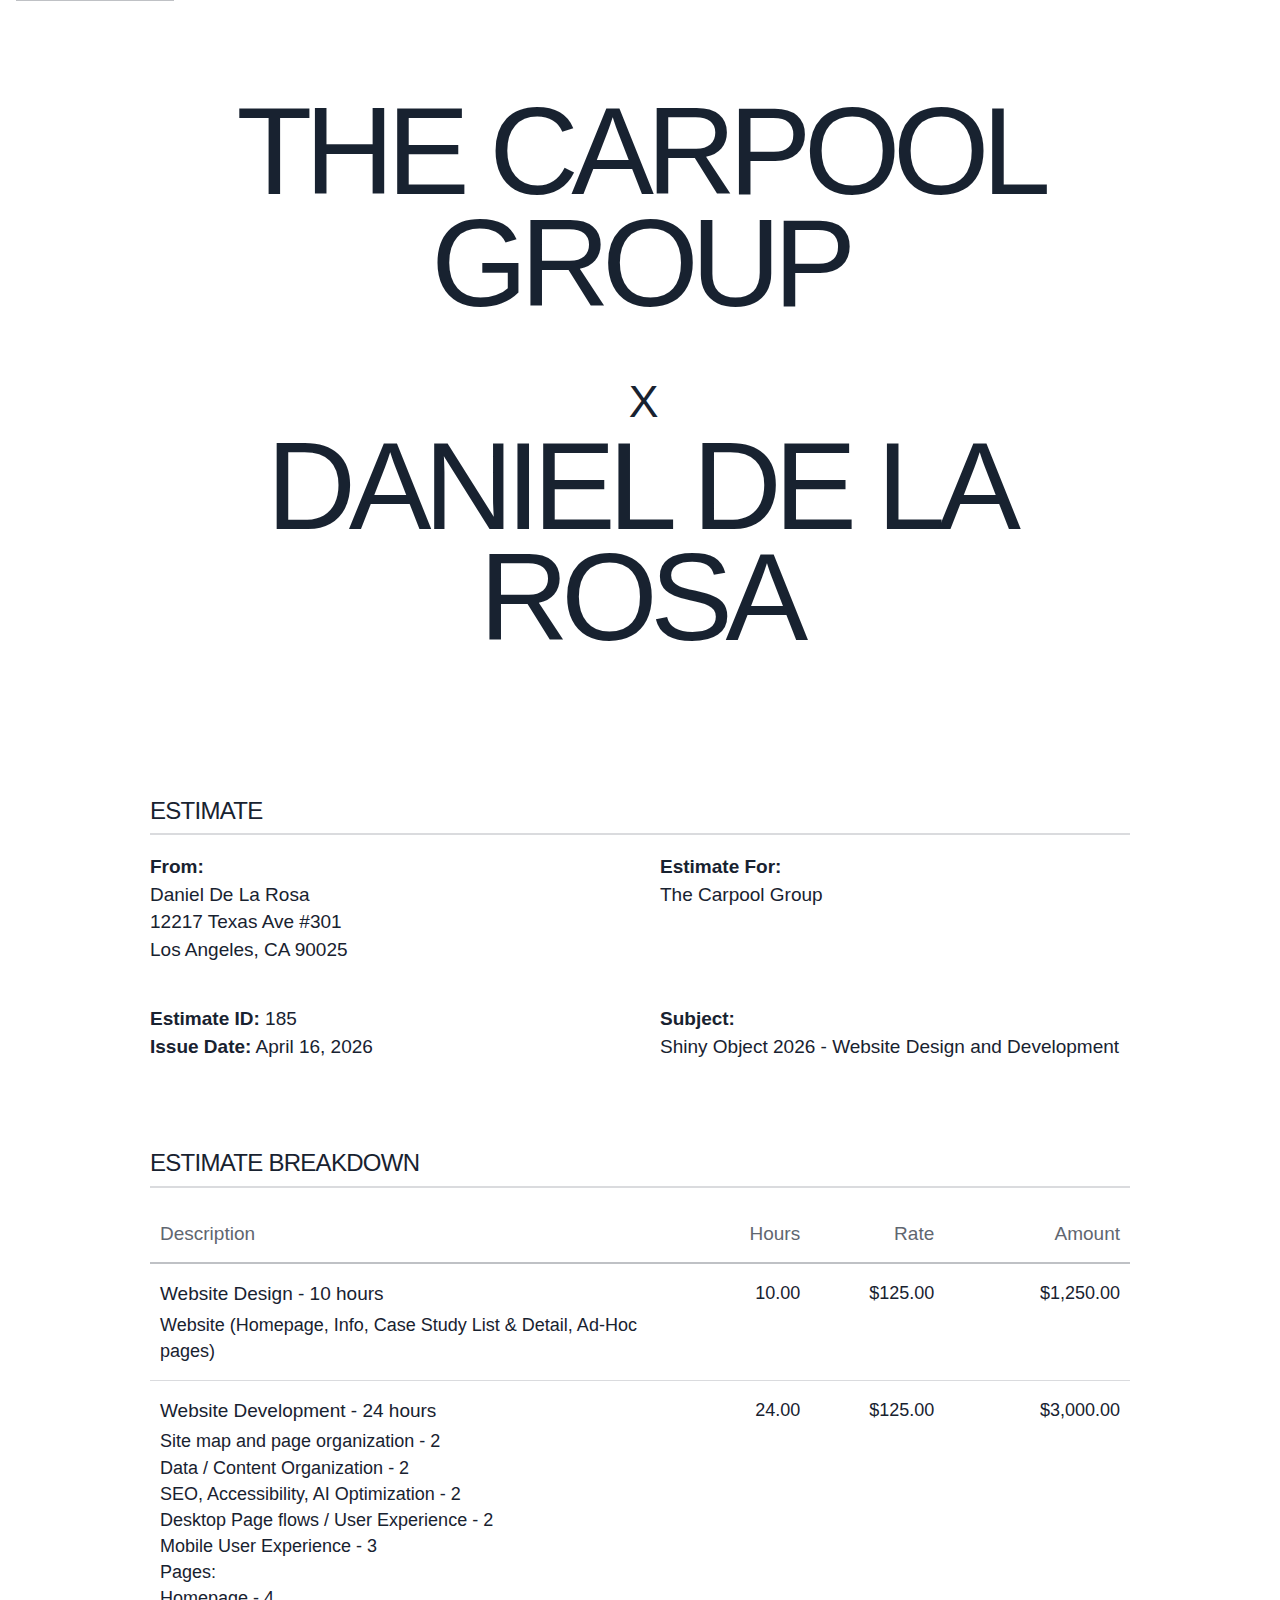
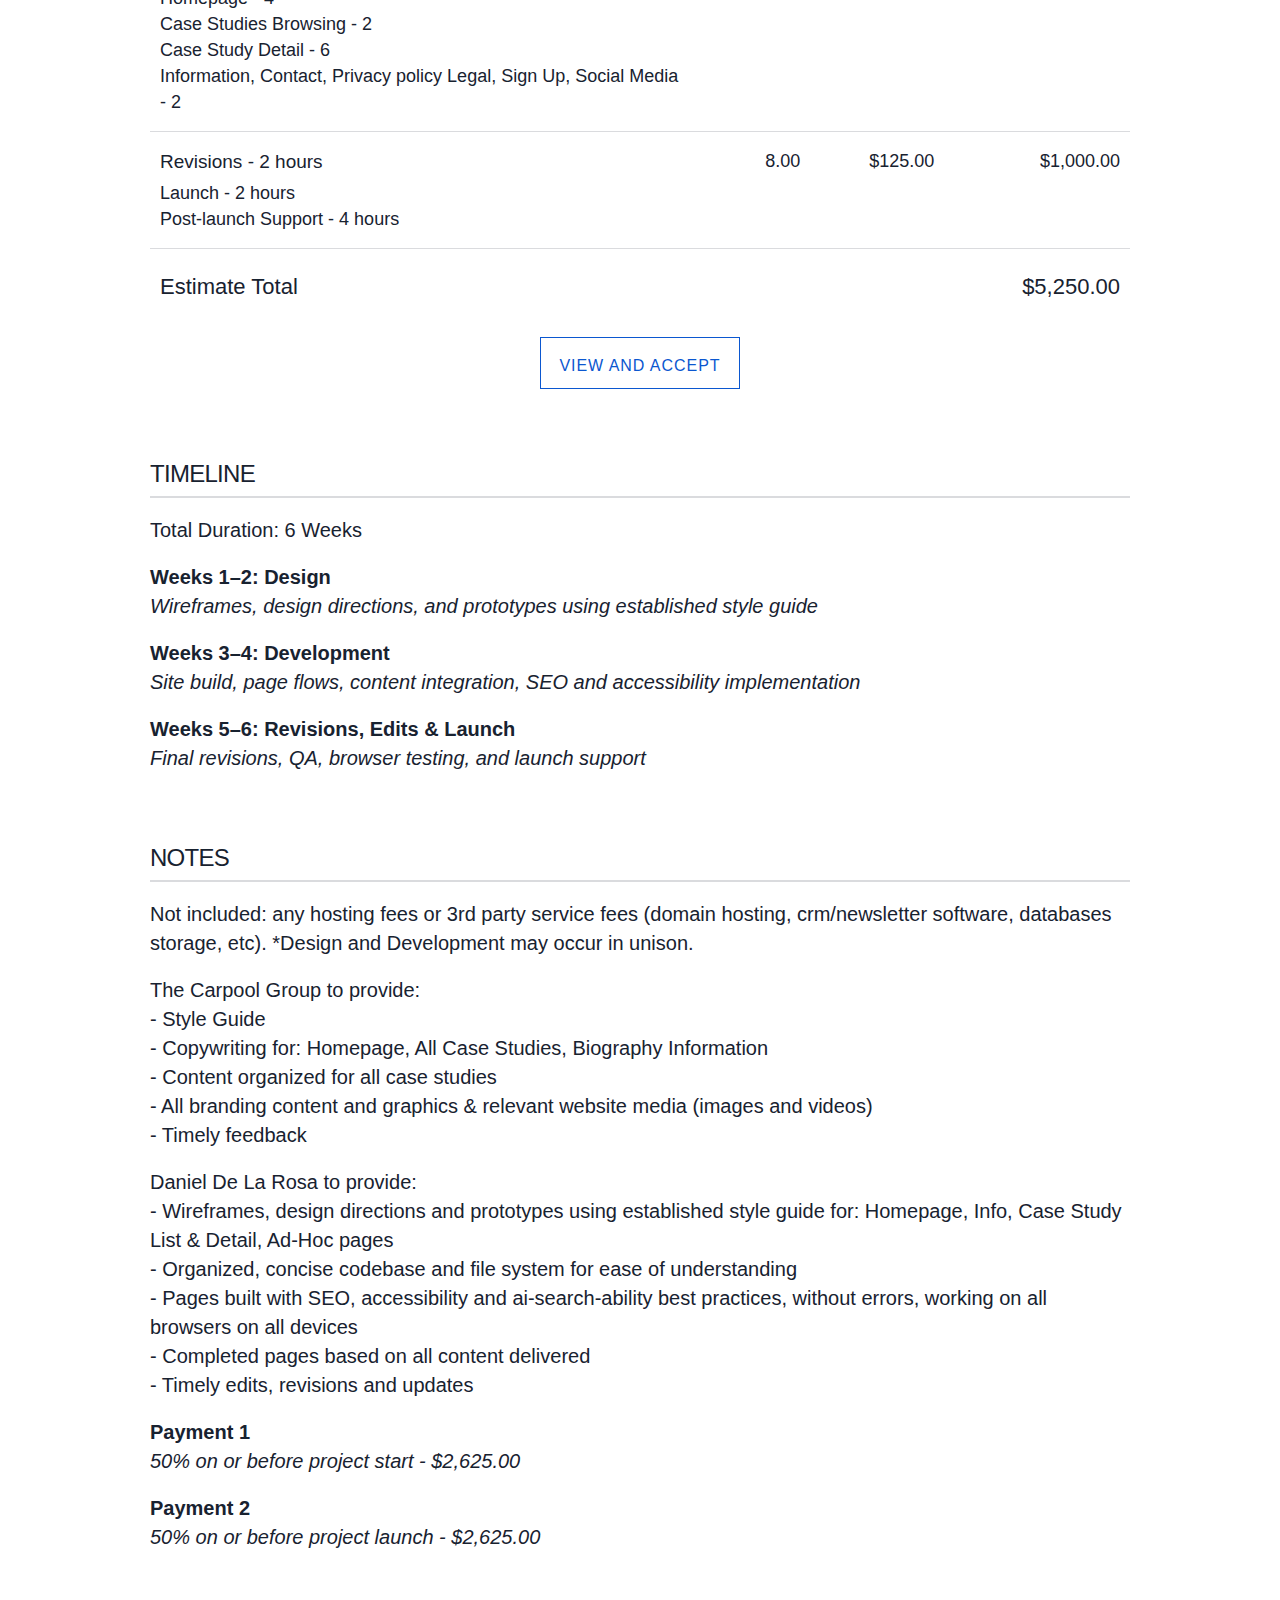
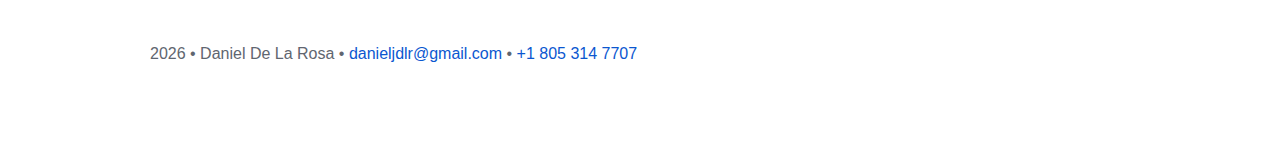
<file: thecarpoolgroup/index.html>
<!-- THE CARPOOL GROUP -->
<!DOCTYPE html>
<html lang="en">
	<head>
		<meta charset="utf-8">
		<meta http-equiv="X-UA-Compatible" content="IE=edge">
		<meta name="viewport" content="width=device-width, initial-scale=1">
		<meta name="robots" content="noindex, noarchive">
		<meta name="format-detection" content="telephone=no">
		<meta name="description" content="Estimate 185 for The Carpool Group: Shiny Object 2026 website design and development. $5,250 total.">
		<title>Estimate 185 - The Carpool Group x Daniel De La Rosa</title>
		<link href="https://www.beingl.ink/files/jii-management/fonts/web/foundersgrotesk.css" rel="stylesheet">
		<meta property="og:type" content="website">
		<meta property="og:title" content="Estimate 185 - The Carpool Group x Daniel De La Rosa">
		<meta property="og:url" content="https://www.beingl.ink/thecarpoolgroup/">
		<meta property="og:image" content="https://www.beingl.ink/thecarpoolgroup/og-image.jpg">
		<meta property="og:image:type" content="image/jpeg">
		<meta property="og:image:alt" content="The Carpool Group x Daniel De La Rosa — estimate preview image">
		<meta property="og:description" content="Estimate 185 for The Carpool Group: Shiny Object 2026 website design and development. $5,250 total.">
		<meta property="og:site_name" content="The Carpool Group x Daniel De La Rosa">
		<meta property="fb:app_id" content="">
		<link rel="icon" type="image/x-icon" href="https://www.beingl.ink/dlrfavicon.png">

		<style>
			:root {
				--bg: #fff;
				--page: #ffffff;
				--text: #182230;
				--muted: #5f6670;
				--border: rgba(24, 34, 48, 0.16);
				--border-strong: rgba(24, 34, 48, 0.28);
				--link: #0b57d0;
				--max: 1120px;
				--content: 980px;
			}

			*,
			*::before,
			*::after {
				box-sizing: border-box;
			}

			html {
				scroll-behavior: smooth;
			}

			body {
				margin: 0;
				font-family: 'Founders Grotesk Regular', Arial, Helvetica, sans-serif;
				font-size: 18px;
				line-height: 1.5;
				color: var(--text);
				background: var(--page);
				-webkit-font-smoothing: antialiased;
				text-rendering: optimizeLegibility;
			}

			img {
				max-width: 100%;
				display: block;
			}

			a {
				color: var(--link);
				text-decoration: none;
			}

			a:hover {
				text-decoration: underline;
			}

			a:focus-visible {
				outline: 2px solid var(--link);
				outline-offset: 3px;
			}

			.skip-link {
				position: absolute;
				left: 16px;
				top: -48px;
				background: var(--bg);
				color: var(--text);
				padding: 10px 14px;
				border: 1px solid var(--border-strong);
				z-index: 10;
			}

			.skip-link:focus {
				top: 16px;
			}

			.page {
				max-width: none;
				margin: 0 auto;
				padding: 24px 0px 96px;
			}

			.splash {
				min-height: 78vh;
				display: flex;
				align-items: center;
				justify-content: center;
				text-align: center;
			}
			.splash h1{
				border-bottom: none;
				margin-bottom: 0;
				width: 100%;
				padding-bottom: 0;
				font-family: 'Founders Grotesk Medium', Arial, Helvetica, sans-serif;
				font-size: clamp(52px, 11vw, 124px);
				line-height: 0.9;
				letter-spacing: -0.06em;
				text-transform: uppercase;
				position: relative;
				cursor: default;
			}

			.effect-shine:hover {
				-webkit-mask-image: linear-gradient(-75deg, rgba(0,0,0,.6) 30%, #000 50%, rgba(0,0,0,.6) 70%);
				-webkit-mask-size: 200%;
				animation: shine 2s infinite;
			}

			@-webkit-keyframes shine {
				from {
					-webkit-mask-position: 150%;
				}
				to {
					-webkit-mask-position: -50%;
				}
			}

			.star {
				position: absolute;
				width: 80px;
				height: 80px;
				opacity: 0;
				pointer-events: none;
				z-index: 10;
			}

			.star.header-star {
				top: 50%;
				left: 50%;
				transform: translate(-50%, -50%) scale(0);
			}

			.star.button-star {
				width: 24px;
				height: 24px;
				top: 50%;
				left: -8px;
				transform: translateY(-50%) scale(0);
			}

			.star.animate {
				animation: starSpinBounce 1.2s cubic-bezier(0.22, 1, 0.36, 1) forwards;
			}

			.star.header-star.animate {
				animation: headerStarSpinBounce 1.2s cubic-bezier(0.22, 1, 0.36, 1) forwards;
			}

			.star.button-star.animate {
				animation: buttonStarSpinBounce 1s cubic-bezier(0.22, 1, 0.36, 1) forwards;
			}

			@keyframes headerStarSpinBounce {
				0% {
					opacity: 1;
					transform: translate(-50%, -50%) scale(0) rotate(0deg);
				}
				100% {
					opacity: 1;
					transform: translate(360%, -320%) scale(1) rotate(720deg);
				}
			}

			@keyframes buttonStarSpinBounce {
				0% {
					opacity: 1;
					transform: translateY(-50%) scale(0) rotate(0deg);
				}
				100% {
					opacity: 1;
					transform: translateY(-50%) scale(1) rotate(720deg);
				}
			}

			.button {
				position: relative;
				overflow: visible;
			}

			.splash small {
				font-family: 'Founders Grotesk Regular', Arial, Helvetica, sans-serif;
				font-size: 0.36em;
				font-weight: 100;
			}

			h1,
			h2,
			h3 {
				font-family: 'Founders Grotesk Regular', Arial, Helvetica, sans-serif;
				font-weight: 100;
				letter-spacing: -0.03em;
				color: var(--text);
				margin: 0;
			}

			h1 {
				font-size: clamp(44px, 8vw, 72px);
				line-height: 0.95;
				text-transform: uppercase;
				margin: 0 auto 28px;
				max-width: var(--content);
				padding-bottom: 12px;
				border-bottom: 2px solid var(--border);
			}

			h2 {
				font-size: 24px;
				line-height: 1.05;
				text-transform: uppercase;
				margin: 72px auto 18px;
				max-width: var(--content);
				padding-bottom: 10px;
				border-bottom: 2px solid var(--border);
			}

			h3 {
				font-size: 28px;
				line-height: 1;
				margin-bottom: 8px;
			}

			p {
				margin: 0 0 18px;
				font-size: 20px;
				line-height: 1.45;
			}

			.lead,
			.top-info,
			.table-wrap,
			.note-block,
			.project-list {
				max-width: var(--content);
				margin-left: auto;
				margin-right: auto;
			}

			.project-list {
				max-width: 100%;
				margin-left: auto;
				margin-right: auto;
			}

			.top-info {
				display: grid;
				grid-template-columns: 1fr 1fr;
				gap: 24px 40px;
				margin-bottom: 28px;
			}

			.top-info p {
				font-size: 19px;
				line-height: 1.45;
			}

			.table-wrap {
				overflow-x: auto;
			}

			table {
				width: 100%;
				border-collapse: collapse;
				background: transparent;
			}

			caption {
				text-align: left;
				font-size: 16px;
				color: var(--muted);
				margin-bottom: 12px;
			}

			thead th {
				font-size: 19px;
				font-weight: 100;
				color: var(--muted);
				text-align: left;
				padding: 14px 10px;
				border-bottom: 2px solid var(--border-strong);
			}

			tbody td,
			tfoot td {
				padding: 16px 10px;
				font-size: 18px;
				line-height: 1.45;
				vertical-align: top;
				border-bottom: 1px solid var(--border);
			}

			tbody td:first-child:not(.description) {
				color: var(--text);
				width: 12%;
				white-space: nowrap;
			}

			td.description {
				width: 56%;
				white-space: normal;
				overflow-wrap: anywhere;
			}

			td.description strong {
				display: inline-block;
				max-width: 100%;
				margin-bottom: 4px;
				font-size: 19px;
				font-family: 'Founders Grotesk Medium', Arial, Helvetica, sans-serif;
				font-weight: 100;
			}

			.right {
				text-align: right;
				white-space: nowrap;
			}

			tfoot .total td {
				border-bottom: none;
				padding-top: 22px;
				font-size: 22px;
				font-family: 'Founders Grotesk Medium', Arial, Helvetica, sans-serif;
			}

			.cta-row {
				display: flex;
				justify-content: flex-end;
				margin-top: 18px;
			}

			.button {
				display: inline-flex;
				align-items: center;
				justify-content: center;
				min-height: 52px;
				padding: 5px 18px 0px;
				border: 1px solid var(--link);
				font-size: 16px;
				letter-spacing: 0.06em;
				text-transform: uppercase;
				background: transparent;
			}

			.button:hover {
				background: var(--link);
				color: #fff;
				text-decoration: none;
			}

			.note-block p strong {
				font-family: 'Founders Grotesk Medium', Arial, Helvetica, sans-serif;
				font-weight: 100;
			}

			.project-list > p {
				color: var(--muted);
			}

			.project {
				margin-top: 48px;
				padding-bottom: 36px;
				border-bottom: 1px solid var(--border);
			}

			.project p {
				margin-bottom: 14px;
			}

			.images {
				display: flex;
				gap: 18px;
				overflow-x: auto;
				padding-bottom: 8px;
				scrollbar-width: none;
				-ms-overflow-style: none;
				-webkit-overflow-scrolling: touch;
				padding-left:20vw;
			}

			.images::-webkit-scrollbar {
				display: none;
			}

			.image img {
				height: 70vh;
				min-width: 760px;
				object-fit: contain;
				background: #fff;
			}

			.visually-hidden {
				position: absolute;
				width: 1px;
				height: 1px;
				padding: 0;
				margin: -1px;
				overflow: hidden;
				clip: rect(0, 0, 0, 0);
				white-space: nowrap;
				border: 0;
			}

			.site-footer {
				max-width: var(--content);
				margin: 72px auto 0;
				padding-top: 18px;
				font-size: 16px;
				line-height: 1.4;
				color: var(--muted);
			}

			.site-footer p {
				margin: 0;
				font-size: 16px;
				color: var(--muted);
			}

			@media (max-width: 1068px) {
				.star.header-star {
					width: 60px;
					height: 60px;
				}

				.star.header-star.animate {
					animation: headerStarSpinBounceMd 1.2s cubic-bezier(0.22, 1, 0.36, 1) forwards;
				}

				@keyframes headerStarSpinBounceMd {
					0% {
						opacity: 1;
						transform: translate(-50%, -50%) scale(0) rotate(0deg);
					}
					100% {
						opacity: 1;
						transform: translate(280%, -280%) scale(1) rotate(720deg);
					}
				}
			}

			@media (max-width: 900px) {
				body {
					font-size: 17px;
				}

				.page {
					padding: 16px 16px 72px;
				}

				.splash {
					min-height: 58vh;
				}

				.star.header-star {
					width: 50px;
					height: 50px;
				}

				.star.header-star.animate {
					animation: headerStarSpinBounceSm 1.2s cubic-bezier(0.22, 1, 0.36, 1) forwards;
				}

				@keyframes headerStarSpinBounceSm {
					0% {
						opacity: 1;
						transform: translate(-50%, -50%) scale(0) rotate(0deg);
					}
					100% {
						opacity: 1;
						transform: translate(220%, -240%) scale(1) rotate(720deg);
					}
				}

				h2 {
					font-size: 21px;
					margin-top: 52px;
				}

				p,
				.top-info p {
					font-size: 18px;
				}

				.top-info {
					grid-template-columns: 1fr;
					gap: 12px;
				}

				thead th {
					font-size: 16px;
				}

				tbody td,
				tfoot td {
					font-size: 16px;
					padding: 12px 8px;
				}

				td.description strong {
					font-size: 17px;
				}

				.image img {
					height: 42vh;
					min-width: 300px;
				}

				.site-footer,
				.site-footer p {
					font-size: 14px;
				}
			}

			/* Mobile: Harvest-style stacked line items (readable without horizontal scroll) */
			@media (max-width: 640px) {
				.table-wrap {
					overflow-x: visible;
				}

				.estimate-table {
					display: block;
					width: 100%;
					border: 0;
				}

				.estimate-table caption {
					font-size: 12px;
					line-height: 1.35;
					margin-bottom: 14px;
				}

				.estimate-table thead {
					position: absolute;
					width: 1px;
					height: 1px;
					padding: 0;
					margin: -1px;
					overflow: hidden;
					clip: rect(0, 0, 0, 0);
					white-space: nowrap;
					border: 0;
				}

				.estimate-table tbody,
				.estimate-table tfoot {
					display: block;
					width: 100%;
				}

				.estimate-table tbody tr,
				.estimate-table tfoot tr.total {
					display: block;
					margin-bottom: 10px;
					border: 1px solid var(--border-strong);
					padding: 12px 12px 10px;
					background: rgba(24, 34, 48, 0.035);
				}

				.estimate-table tfoot tr.total {
					margin-bottom: 0;
					background: rgba(24, 34, 48, 0.05);
				}

				.estimate-table tbody td,
				.estimate-table tfoot td {
					display: block;
					width: 100%;
					border: 0;
					padding: 0;
					font-size: 12px;
					line-height: 1.4;
				}

				.estimate-table tbody td.description {
					padding-bottom: 10px;
					margin-bottom: 8px;
					border-bottom: 1px solid var(--border);
					white-space: normal;
					overflow-wrap: anywhere;
					min-width: 0;
					max-width: 100%;
				}

				.estimate-table tbody td.description strong {
					font-size: 13px;
					margin-bottom: 5px;
				}

				.estimate-table tbody td.right {
					display: flex;
					flex-direction: row;
					justify-content: space-between;
					align-items: baseline;
					gap: 10px;
					padding-top: 5px;
					text-align: left !important;
					white-space: normal;
				}

				.estimate-table tbody td.right::before {
					content: attr(data-label);
					flex-shrink: 0;
					font-size: 11px;
					font-weight: normal;
					letter-spacing: 0.04em;
					text-transform: uppercase;
					color: var(--muted);
				}

				.estimate-table tfoot .total td {
					font-size: 13px;
				}

				.estimate-table tfoot .total td:first-child {
					padding-bottom: 8px;
					margin-bottom: 6px;
					border-bottom: 1px solid var(--border);
					font-size: 14px;
					font-family: 'Founders Grotesk Medium', Arial, Helvetica, sans-serif;
				}

				.estimate-table tfoot .total td:last-child {
					display: block;
					text-align: right !important;
					font-size: 17px;
					padding-top: 2px;
					font-family: 'Founders Grotesk Medium', Arial, Helvetica, sans-serif;
				}

				.estimate-table tfoot .total td:last-child::before {
					content: none;
				}
			}
		</style>
	</head>
	<body>
		<a href="#main" class="skip-link">Skip to estimate</a>
		<div class="page">
			<div class="splash" aria-hidden="true">
				<h1 id="main-header">THE CARPOOL GROUP<br><small>X</small><br>DANIEL DE LA ROSA<img src="star.svg" alt="" class="star header-star" id="header-star"></h1>
			</div>
			<main id="main">
				<h2>Estimate</h2>
				<section class="top-info" aria-label="Estimate details">
					<p><strong>From:</strong><br>Daniel De La Rosa<br>12217 Texas Ave #301<br>Los Angeles, CA 90025</p>
					<p><strong>Estimate For:</strong><br>The Carpool Group</p>
					<p><strong>Estimate ID:</strong> 185<br><strong>Issue Date:</strong> April 16, 2026</p>
					<p><strong>Subject:</strong><br>Shiny Object 2026 - Website Design and Development</p>
				</section>

				<section aria-labelledby="estimate-breakdown">
					<h2 id="estimate-breakdown">Estimate Breakdown</h2>
					<div class="table-wrap">
						<table class="estimate-table">
							<thead>
								<tr>
									<th scope="col" colspan="3">Description</th>
									<th scope="col" class="right">Hours</th>
									<th scope="col" class="right">Rate</th>
									<th scope="col" class="right">Amount</th>
								</tr>
							</thead>
							<tbody>
								<tr>
									<td class="description" colspan="3">
										<strong>Website Design - 10 hours</strong><br>
										Website (Homepage, Info, Case Study List &amp; Detail, Ad-Hoc pages)
									</td>
									<td class="right" data-label="Hours">10.00</td>
									<td class="right" data-label="Unit price">$125.00</td>
									<td class="right" data-label="Amount">$1,250.00</td>
								</tr>
								<tr>
									<td class="description" colspan="3">
										<strong>Website Development - 24 hours</strong><br>
										Site map and page organization - 2<br>
										Data / Content Organization - 2<br>
										SEO, Accessibility, AI Optimization - 2<br>
										Desktop Page flows / User Experience - 2<br>
										Mobile User Experience - 3<br>
										Pages:<br>
										Homepage - 4<br>
										Case Studies Browsing - 2<br>
										Case Study Detail - 6<br>
										Information, Contact, Privacy policy Legal, Sign Up, Social Media - 2
									</td>
									<td class="right" data-label="Hours">24.00</td>
									<td class="right" data-label="Unit price">$125.00</td>
									<td class="right" data-label="Amount">$3,000.00</td>
								</tr>
								<tr>
									<td class="description" colspan="3">
										<strong>Revisions - 2 hours</strong><br>
										Launch - 2 hours<br>
										Post-launch Support - 4 hours
									</td>
									<td class="right" data-label="Hours">8.00</td>
									<td class="right" data-label="Unit price">$125.00</td>
									<td class="right" data-label="Amount">$1,000.00</td>
								</tr>
							</tbody>
							<tfoot>
								<tr class="total">
									<td colspan="5">Estimate Total</td>
									<td class="right">$5,250.00</td>
								</tr>
							</tfoot>
						</table>
					</div>
					<div class="cta-row">
						<section class="note-block">
							<a href="https://dannyde.harvestapp.com/client/estimates/38ee7af7217527a73a27eb2c2a37b7fd0ce79519" target="_blank" rel="noopener noreferrer" class="button" id="accept-button"><img src="star.svg" alt="" class="star button-star" id="button-star">View and Accept</a>
						</section>
					</div>
				</section>

				<section class="note-block" aria-labelledby="timeline-title">
					<h2 id="timeline-title">Timeline</h2>
					<p><strong>Total Duration: 6 Weeks</strong></p>

					<p>
						<b>Weeks 1–2: Design</b><br>
						<em>Wireframes, design directions, and prototypes using established style guide</em>
					</p>
					<p>
						<b>Weeks 3–4: Development</b><br>
						<em>Site build, page flows, content integration, SEO and accessibility implementation</em>
					</p>
					<p>
						<b>Weeks 5–6: Revisions, Edits &amp; Launch</b><br>
						<em>Final revisions, QA, browser testing, and launch support</em>
					</p>
				</section>

				<section class="note-block" aria-labelledby="notes-title">
					<h2 id="notes-title">Notes</h2>
					<p><strong>Not included:</strong> any hosting fees or 3rd party service fees (domain hosting, crm/newsletter software, databases storage, etc). *Design and Development may occur in unison.</p>

					<p><strong>The Carpool Group to provide:</strong><br>
					- Style Guide<br>
					- Copywriting for: Homepage, All Case Studies, Biography Information<br>
					- Content organized for all case studies<br>
					- All branding content and graphics &amp; relevant website media (images and videos)<br>
					- Timely feedback</p>

					<p><strong>Daniel De La Rosa to provide:</strong><br>
					- Wireframes, design directions and prototypes using established style guide for: Homepage, Info, Case Study List &amp; Detail, Ad-Hoc pages<br>
					- Organized, concise codebase and file system for ease of understanding<br>
					- Pages built with SEO, accessibility and ai-search-ability best practices, without errors, working on all browsers on all devices<br>
					- Completed pages based on all content delivered<br>
					- Timely edits, revisions and updates</p>

					<p>
						<b>Payment 1</b><br><em>50% on or before project start - $2,625.00</em>
					</p>
					<p>
						<b>Payment 2</b><br><em>50% on or before project launch - $2,625.00</em>
					</p>
				</section>
			</main>
			<footer class="site-footer">
				<p><span id="footer-year">2026</span> • Daniel De La Rosa • <a href="mailto:danieljdlr@gmail.com">danieljdlr@gmail.com</a> • <a href="tel:+18053147707">+1 805 314 7707</a></p>
			</footer>
		</div>
		<script>
			document.getElementById('footer-year').textContent = new Date().getFullYear();

			const mainHeader = document.getElementById('main-header');
			const headerStar = document.getElementById('header-star');
			const acceptButton = document.getElementById('accept-button');
			const buttonStar = document.getElementById('button-star');
			let headerPlayed = false;
			let buttonPlayed = false;

			function playHeaderStar() {
				if (headerPlayed) return;
				headerPlayed = true;
				headerStar.classList.add('animate');
			}

			function playButtonStar() {
				if (buttonPlayed) return;
				buttonPlayed = true;
				buttonStar.classList.add('animate');
			}

			const mqMobile = window.matchMedia('(max-width: 900px)');

			if (mqMobile.matches) {
				if (document.readyState === 'complete') {
					playHeaderStar();
				} else {
					window.addEventListener('load', function() {
						playHeaderStar();
					});
				}

				// Fire when the button intersects the bottom third of the viewport
				const buttonStarObserver = new IntersectionObserver(
					function(entries) {
						entries.forEach(function(entry) {
							if (entry.isIntersecting) {
								playButtonStar();
								buttonStarObserver.disconnect();
							}
						});
					},
					{ root: null, rootMargin: '-66.666% 0px 0px 0px', threshold: 0 }
				);
				buttonStarObserver.observe(acceptButton);
			} else {
				mainHeader.addEventListener('mouseenter', function() {
					playHeaderStar();
				});
				acceptButton.addEventListener('mouseenter', function() {
					playButtonStar();
				});
			}
		</script>
	</body>
</html>
</file>
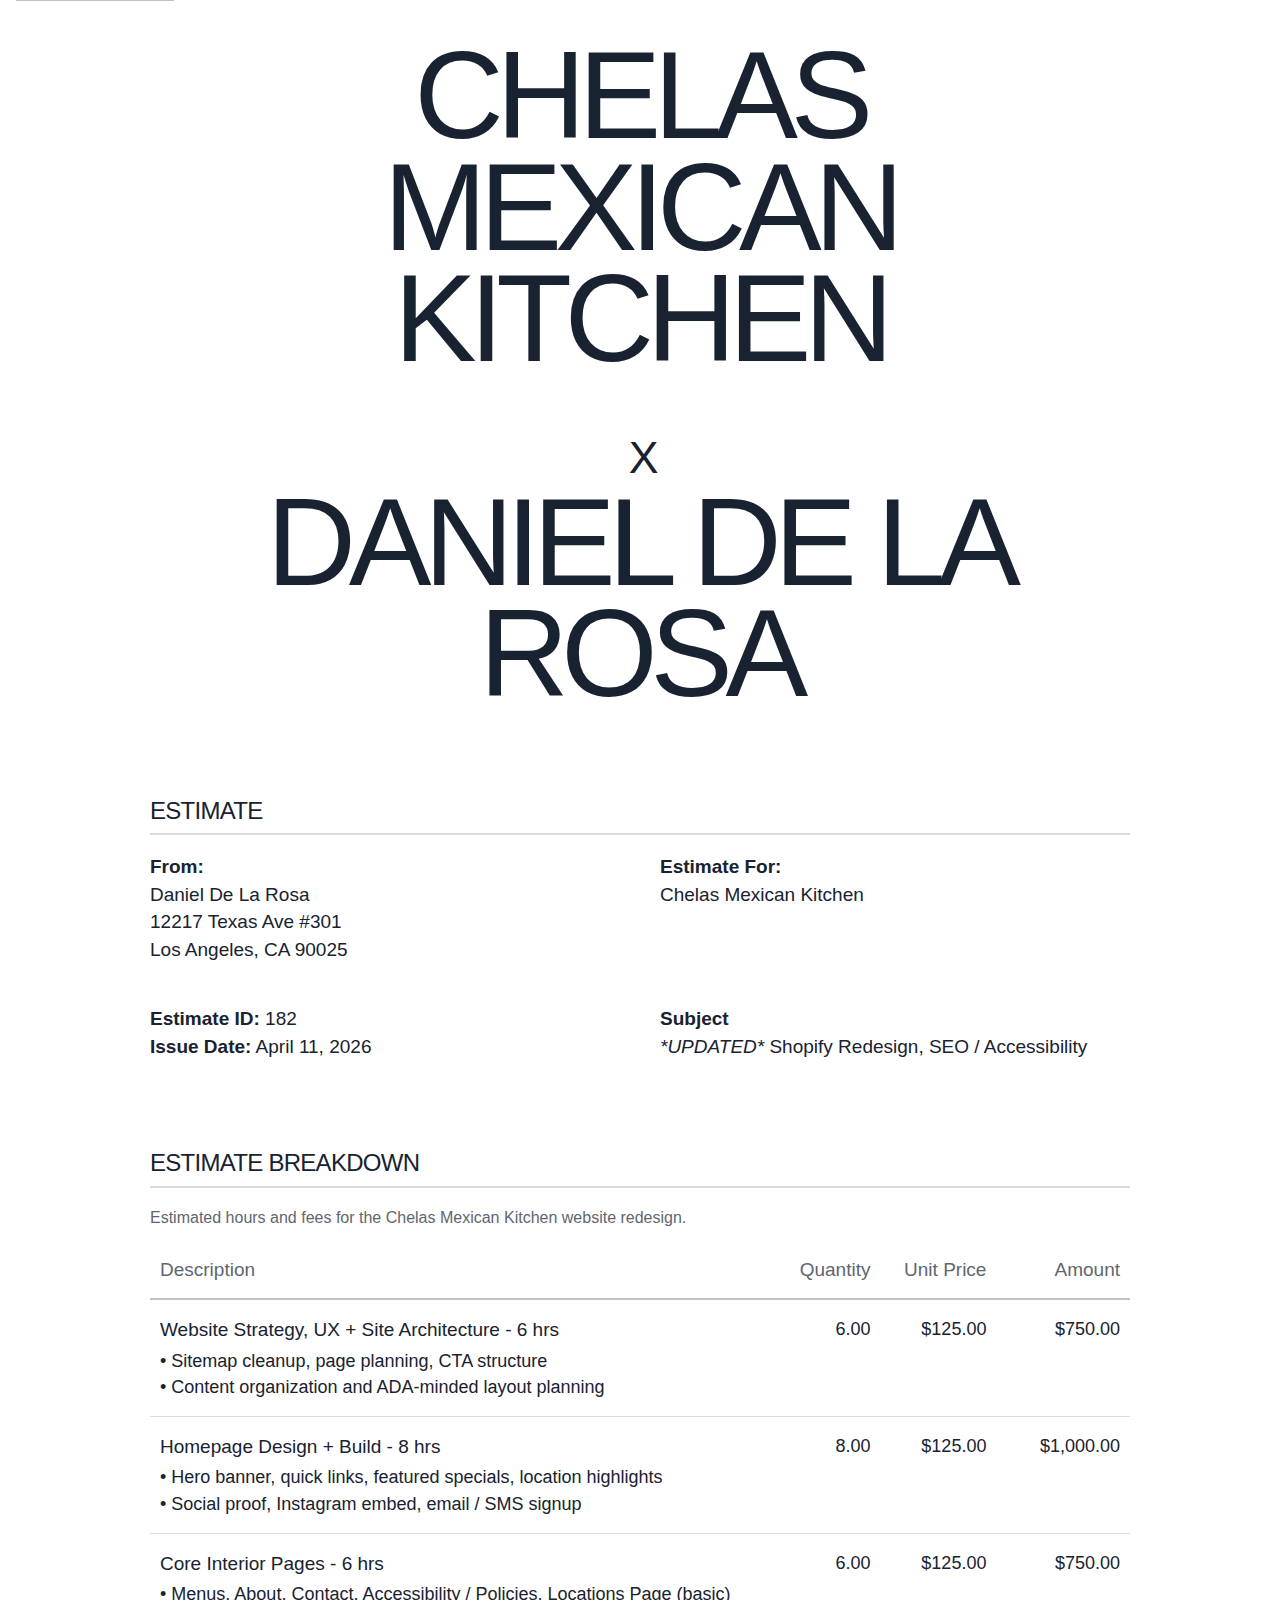
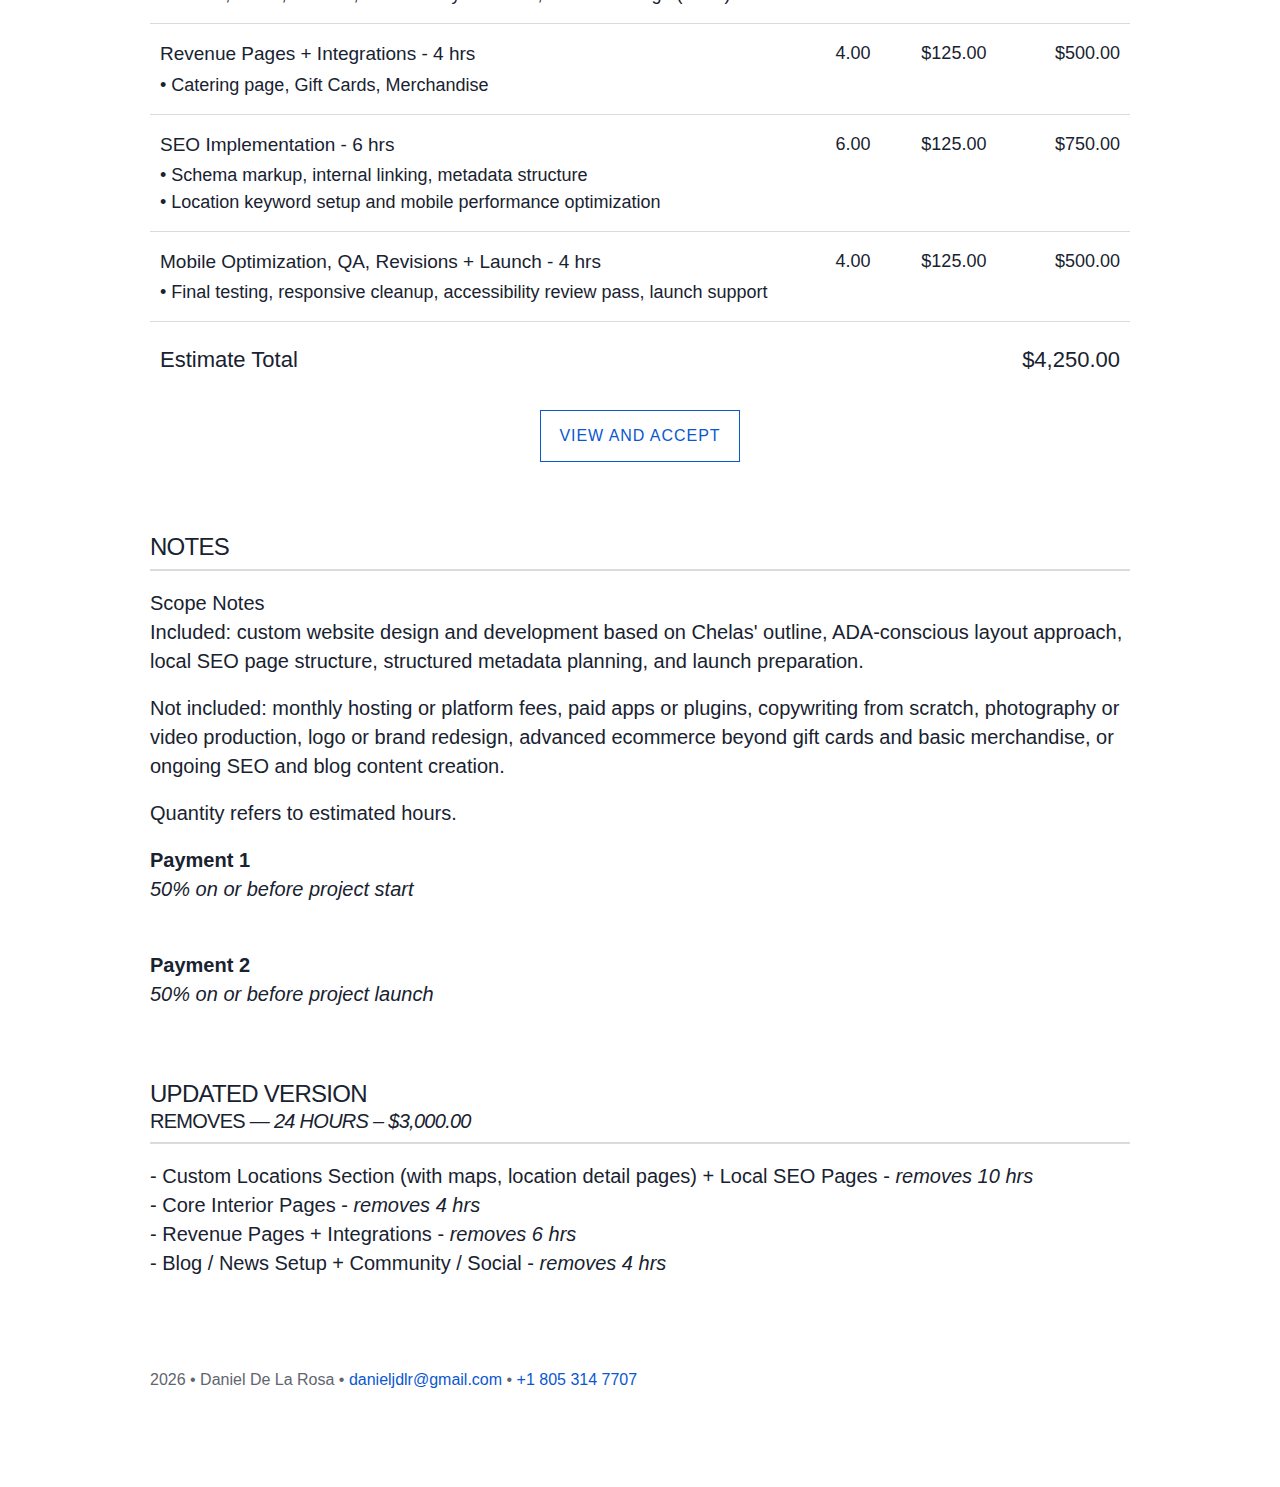
<file: chelas/v2/index.html>
<!-- CHELAS MEXICAN KITCHEN -->
<!DOCTYPE html>
<html lang="en">
	<head>
		<meta charset="utf-8">
		<meta http-equiv="X-UA-Compatible" content="IE=edge">
		<meta name="viewport" content="width=device-width, initial-scale=1">
		<meta name="robots" content="noindex, noarchive">
		<meta name="format-detection" content="telephone=no">
		<meta name="description" content="Updated estimate 182 (April 11, 2026) for Chelas Mexican Kitchen: Shopify redesign with SEO and accessibility focus. Revised scope, $4,250 total.">
		<title>Estimate 182 (Updated) - Chelas Mexican Kitchen x Daniel De La Rosa</title>
		<link href="https://www.beingl.ink/files/jii-management/fonts/web/foundersgrotesk.css" rel="stylesheet">
		<meta property="og:type" content="website">
		<meta property="og:title" content="Estimate 182 (Updated) - Chelas Mexican Kitchen x Daniel De La Rosa">
		<meta property="og:url" content="https://www.beingl.ink/chelas/v2/">
		<meta property="og:image" content="https://www.beingl.ink/chelas/v2/CHELAS-DANIEL-DELAROSA-REVISED.jpg">
		<meta property="og:image:type" content="image/jpeg">
		<meta property="og:image:alt" content="Chelas Mexican Kitchen x Daniel De La Rosa — revised estimate preview image">
		<meta property="og:description" content="Updated April 2026 estimate for Chelas Mexican Kitchen: Shopify redesign, SEO, and accessibility. Revised line items; $4,250 estimate total.">
		<meta property="og:site_name" content="Chelas Mexican Kitchen x Daniel De La Rosa">
		<meta property="fb:app_id" content="">
		<style>
			:root {
				--bg: #fff;
				--page: #ffffff;
				--text: #182230;
				--muted: #5f6670;
				--border: rgba(24, 34, 48, 0.16);
				--border-strong: rgba(24, 34, 48, 0.28);
				--link: #0b57d0;
				--max: 1120px;
				--content: 980px;
			}

			*,
			*::before,
			*::after {
				box-sizing: border-box;
			}

			html {
				scroll-behavior: smooth;
			}

			body {
				margin: 0;
				font-family: 'Founders Grotesk Regular', Arial, Helvetica, sans-serif;
				font-size: 18px;
				line-height: 1.5;
				color: var(--text);
				background: var(--page);
				-webkit-font-smoothing: antialiased;
				text-rendering: optimizeLegibility;
			}

			img {
				max-width: 100%;
				display: block;
			}

			a {
				color: var(--link);
				text-decoration: none;
			}

			a:hover {
				text-decoration: underline;
			}

			a:focus-visible {
				outline: 2px solid var(--link);
				outline-offset: 3px;
			}

			.skip-link {
				position: absolute;
				left: 16px;
				top: -48px;
				background: var(--bg);
				color: var(--text);
				padding: 10px 14px;
				border: 1px solid var(--border-strong);
				z-index: 10;
			}

			.skip-link:focus {
				top: 16px;
			}

			.page {
				max-width: none;
				margin: 0 auto;
				padding: 24px 0px 96px;
			}

			.splash {
				min-height: 78vh;
				display: flex;
				align-items: center;
				justify-content: center;
				text-align: center;
			}
			.splash h1{
				border-bottom: none;
				margin-bottom: 0;
				padding-bottom: 0;	
			}

			.splash span {
				font-family: 'Founders Grotesk Medium', Arial, Helvetica, sans-serif;
				font-size: clamp(52px, 11vw, 124px);
				line-height: 0.9;
				letter-spacing: -0.06em;
				text-transform: uppercase;
			}

			.splash small {
				font-family: 'Founders Grotesk Regular', Arial, Helvetica, sans-serif;
				font-size: 0.36em;
				font-weight: 100;
			}

			h1,
			h2,
			h3 {
				font-family: 'Founders Grotesk Regular', Arial, Helvetica, sans-serif;
				font-weight: 100;
				letter-spacing: -0.03em;
				color: var(--text);
				margin: 0;
			}

			h1 {
				font-size: clamp(44px, 8vw, 72px);
				line-height: 0.95;
				text-transform: uppercase;
				margin: 0 auto 28px;
				max-width: var(--content);
				padding-bottom: 12px;
				border-bottom: 2px solid var(--border);
			}

			h2 {
				font-size: 24px;
				line-height: 1.05;
				text-transform: uppercase;
				margin: 72px auto 18px;
				max-width: var(--content);
				padding-bottom: 10px;
				border-bottom: 2px solid var(--border);
			}

			h3 {
				font-size: 28px;
				line-height: 1;
				margin-bottom: 8px;
			}

			p {
				margin: 0 0 18px;
				font-size: 20px;
				line-height: 1.45;
			}

			.lead,
			.top-info,
			.table-wrap,
			.note-block,
			.project-list {
				max-width: var(--content);
				margin-left: auto;
				margin-right: auto;
			}

			.project-list {
				max-width: 100%;
				margin-left: auto;
				margin-right: auto;
			}

			.top-info {
				display: grid;
				grid-template-columns: 1fr 1fr;
				gap: 24px 40px;
				margin-bottom: 28px;
			}

			.top-info p {
				font-size: 19px;
				line-height: 1.45;
			}

			.table-wrap {
				overflow-x: auto;
			}

			table {
				width: 100%;
				border-collapse: collapse;
				background: transparent;
			}

			caption {
				text-align: left;
				font-size: 16px;
				color: var(--muted);
				margin-bottom: 12px;
			}

			thead th {
				font-size: 19px;
				font-weight: 100;
				color: var(--muted);
				text-align: left;
				padding: 14px 10px;
				border-bottom: 2px solid var(--border-strong);
			}

			tbody td,
			tfoot td {
				padding: 16px 10px;
				font-size: 18px;
				line-height: 1.45;
				vertical-align: top;
				border-bottom: 1px solid var(--border);
			}

			tbody td:first-child {
				color: var(--text);
				width: 12%;
				white-space: nowrap;
			}

			td.description {
				width: 56%;
			}

			td.description strong {
				display: inline-block;
				margin-bottom: 4px;
				font-size: 19px;
				font-family: 'Founders Grotesk Medium', Arial, Helvetica, sans-serif;
				font-weight: 100;
			}

			.right {
				text-align: right;
				white-space: nowrap;
			}

			tfoot .total td {
				border-bottom: none;
				padding-top: 22px;
				font-size: 22px;
				font-family: 'Founders Grotesk Medium', Arial, Helvetica, sans-serif;
			}

			.cta-row {
				display: flex;
				justify-content: flex-end;
				margin-top: 18px;
			}

			.button {
				display: inline-flex;
				align-items: center;
				justify-content: center;
				min-height: 52px;
				padding: 0 18px;
				border: 1px solid var(--link);
				font-size: 16px;
				letter-spacing: 0.06em;
				text-transform: uppercase;
				background: transparent;
			}

			.button:hover {
				background: var(--link);
				color: #fff;
				text-decoration: none;
			}

			.note-block p strong {
				font-family: 'Founders Grotesk Medium', Arial, Helvetica, sans-serif;
				font-weight: 100;
			}

			.project-list > p {
				color: var(--muted);
			}

			.project {
				margin-top: 48px;
				padding-bottom: 36px;
				border-bottom: 1px solid var(--border);
			}

			.project p {
				margin-bottom: 14px;
			}

			.images {
				display: flex;
				gap: 18px;
				overflow-x: auto;
				padding-bottom: 8px;
				scrollbar-width: none;
				-ms-overflow-style: none;
				-webkit-overflow-scrolling: touch;
				padding-left:20vw;
			}

			.images::-webkit-scrollbar {
				display: none;
			}

			.image img {
				height: 70vh;
				min-width: 760px;
				object-fit: contain;
				background: #fff;
			}

			.visually-hidden {
				position: absolute;
				width: 1px;
				height: 1px;
				padding: 0;
				margin: -1px;
				overflow: hidden;
				clip: rect(0, 0, 0, 0);
				white-space: nowrap;
				border: 0;
			}

			.site-footer {
				max-width: var(--content);
				margin: 72px auto 0;
				padding-top: 18px;
				font-size: 16px;
				line-height: 1.4;
				color: var(--muted);
			}

			.site-footer p {
				margin: 0;
				font-size: 16px;
				color: var(--muted);
			}

			@media (max-width: 900px) {
				body {
					font-size: 17px;
				}

				.page {
					padding: 16px 16px 72px;
				}

				.splash {
					min-height: 58vh;
				}

				h2 {
					font-size: 21px;
					margin-top: 52px;
				}

				p,
				.top-info p {
					font-size: 18px;
				}

				.top-info {
					grid-template-columns: 1fr;
					gap: 12px;
				}

				thead th {
					font-size: 16px;
				}

				tbody td,
				tfoot td {
					font-size: 16px;
					padding: 12px 8px;
				}

				td.description strong {
					font-size: 17px;
				}

				.image img {
					height: 42vh;
					min-width: 300px;
				}

				.site-footer,
				.site-footer p {
					font-size: 14px;
				}
			}

			/* Mobile: Harvest-style stacked line items (readable without horizontal scroll) */
			@media (max-width: 640px) {
				.table-wrap {
					overflow-x: visible;
				}

				.estimate-table {
					display: block;
					width: 100%;
					border: 0;
				}

				.estimate-table caption {
					font-size: 12px;
					line-height: 1.35;
					margin-bottom: 14px;
				}

				.estimate-table thead {
					position: absolute;
					width: 1px;
					height: 1px;
					padding: 0;
					margin: -1px;
					overflow: hidden;
					clip: rect(0, 0, 0, 0);
					white-space: nowrap;
					border: 0;
				}

				.estimate-table tbody,
				.estimate-table tfoot {
					display: block;
					width: 100%;
				}

				.estimate-table tbody tr,
				.estimate-table tfoot tr.total {
					display: block;
					margin-bottom: 10px;
					border: 1px solid var(--border-strong);
					padding: 12px 12px 10px;
					background: rgba(24, 34, 48, 0.035);
				}

				.estimate-table tfoot tr.total {
					margin-bottom: 0;
					background: rgba(24, 34, 48, 0.05);
				}

				.estimate-table tbody td,
				.estimate-table tfoot td {
					display: block;
					width: 100%;
					border: 0;
					padding: 0;
					font-size: 12px;
					line-height: 1.4;
				}

				.estimate-table tbody td.description {
					padding-bottom: 10px;
					margin-bottom: 8px;
					border-bottom: 1px solid var(--border);
					overflow-wrap: anywhere;
				}

				.estimate-table tbody td.description strong {
					font-size: 13px;
					margin-bottom: 5px;
				}

				.estimate-table tbody td.right {
					display: flex;
					flex-direction: row;
					justify-content: space-between;
					align-items: baseline;
					gap: 10px;
					padding-top: 5px;
					text-align: left !important;
					white-space: normal;
				}

				.estimate-table tbody td.right::before {
					content: attr(data-label);
					flex-shrink: 0;
					font-size: 11px;
					font-weight: normal;
					letter-spacing: 0.04em;
					text-transform: uppercase;
					color: var(--muted);
				}

				.estimate-table tfoot .total td {
					font-size: 13px;
				}

				.estimate-table tfoot .total td:first-child {
					padding-bottom: 8px;
					margin-bottom: 6px;
					border-bottom: 1px solid var(--border);
					font-size: 14px;
					font-family: 'Founders Grotesk Medium', Arial, Helvetica, sans-serif;
				}

				.estimate-table tfoot .total td:last-child {
					display: block;
					text-align: right !important;
					font-size: 17px;
					padding-top: 2px;
					font-family: 'Founders Grotesk Medium', Arial, Helvetica, sans-serif;
				}

				.estimate-table tfoot .total td:last-child::before {
					content: none;
				}
			}
		</style>
	</head>
	<body>
		<a href="#main" class="skip-link">Skip to estimate</a>
		<div class="page">
			<div class="splash" aria-hidden="true">
				<h1><span>CHELAS MEXICAN KITCHEN<br><small>X</small><br>DANIEL DE LA ROSA</span></h1>
			</div>
			<main id="main">
				<h2>Estimate</h2>
				<section class="top-info" aria-label="Estimate details">
					<p><strong>From:</strong><br>Daniel De La Rosa<br>12217 Texas Ave #301<br>Los Angeles, CA 90025</p>
					<p><strong>Estimate For:</strong><br>Chelas Mexican Kitchen</p>
					<p><strong>Estimate ID:</strong> 182<br><strong>Issue Date:</strong> April 11, 2026</p>
					<p><strong>Subject</strong><br><i>*UPDATED*</i> Shopify Redesign, SEO / Accessibility</p>
				</section>

				<section aria-labelledby="estimate-breakdown">
					<h2 id="estimate-breakdown">Estimate Breakdown</h2>
					<div class="table-wrap">
						<table class="estimate-table">
							<caption>Estimated hours and fees for the Chelas Mexican Kitchen website redesign.</caption>
							<thead>
								<tr>
								
									<th scope="col" colspan="3">Description</th>
									<th scope="col" class="right">Quantity</th>
									<th scope="col" class="right">Unit Price</th>
									<th scope="col" class="right">Amount</th>
								</tr>
							</thead>
							<tbody>
								<tr>
									
									<td class="description" colspan="3">
										<strong>Website Strategy, UX + Site Architecture - 6 hrs</strong><br>
										• Sitemap cleanup, page planning, CTA structure<br>
										• Content organization and ADA-minded layout planning
									</td>
									<td class="right" data-label="Quantity">6.00</td>
									<td class="right" data-label="Unit price">$125.00</td>
									<td class="right" data-label="Amount">$750.00</td>
								</tr>
								<tr>
									
									<td class="description" colspan="3">
										<strong>Homepage Design + Build - 8 hrs</strong><br>
										• Hero banner, quick links, featured specials, location highlights<br>
										• Social proof, Instagram embed, email / SMS signup
									</td>
									<td class="right" data-label="Quantity">8.00</td>
									<td class="right" data-label="Unit price">$125.00</td>
									<td class="right" data-label="Amount">$1,000.00</td>
								</tr>
								<tr>
									
									<td class="description" colspan="3">
										<strong>Core Interior Pages - 6 hrs</strong><br>
										• Menus, About, Contact, Accessibility / Policies, Locations Page (basic)
									</td>
									<td class="right" data-label="Quantity">6.00</td>
									<td class="right" data-label="Unit price">$125.00</td>
									<td class="right" data-label="Amount">$750.00</td>
								</tr>
								<tr>
									
									<td class="description" colspan="3">
										<strong>Revenue Pages + Integrations - 4 hrs</strong><br>
										• Catering page, Gift Cards, Merchandise
									</td>
									<td class="right" data-label="Quantity">4.00</td>
									<td class="right" data-label="Unit price">$125.00</td>
									<td class="right" data-label="Amount">$500.00</td>
								</tr>
								<tr>
									
									<td class="description" colspan="3">
										<strong>SEO Implementation - 6 hrs</strong><br>
										• Schema markup, internal linking, metadata structure<br>
										• Location keyword setup and mobile performance optimization
									</td>
									<td class="right" data-label="Quantity">6.00</td>
									<td class="right" data-label="Unit price">$125.00</td>
									<td class="right" data-label="Amount">$750.00</td>
								</tr>
								<tr>
									
									<td class="description" colspan="3">
										<strong>Mobile Optimization, QA, Revisions + Launch - 4 hrs</strong><br>
										• Final testing, responsive cleanup, accessibility review pass, launch support
									</td>
									<td class="right" data-label="Quantity">4.00</td>
									<td class="right" data-label="Unit price">$125.00</td>
									<td class="right" data-label="Amount">$500.00</td>
								</tr>
							</tbody>
							<tfoot>
								<tr class="total">
									<td colspan="5">Estimate Total</td>
									<td class="right">$4,250.00</td>
								</tr>
							</tfoot>
						</table>
					</div>
					<div class="cta-row">
						<section class="note-block">
						<a href="https://dannyde.harvestapp.com/client/estimates/2e6fca5cad7a2fe22138b37dab48b85266aeaacc" target="_blank" rel="noopener noreferrer" class="button">View and Accept</a>
						</section>
					</div>
				</section>

				<section class="note-block" aria-labelledby="notes-title">
					<h2 id="notes-title">Notes</h2>
					<p><strong>Scope Notes</strong><br>Included: custom website design and development based on Chelas' outline, ADA-conscious layout approach, local SEO page structure, structured metadata planning, and launch preparation.</p>
					<p>Not included: monthly hosting or platform fees, paid apps or plugins, copywriting from scratch, photography or video production, logo or brand redesign, advanced ecommerce beyond gift cards and basic merchandise, or ongoing SEO and blog content creation.</p>
					<p>Quantity refers to estimated hours.</p>
					<p>
                       <b>Payment 1</b><br><em>50% on or before project start</em>
                    </p>
                    <p>
                        <br><b>Payment 2</b><br><em>50% on or before project launch</em>
                    </p>
				</section>

				<section class="note-block" aria-labelledby="updated-version-title">
					<h2 id="updated-version-title">Updated Version<br><small>Removes &mdash; <i>24 hours &ndash; $3,000.00</i></small></h2>
					<p>
                        - Custom Locations Section  (with maps, location detail pages) + Local SEO Pages - <i>removes 10 hrs</i><br>
                        - Core Interior Pages - <i>removes 4 hrs</i><br>
                        - Revenue Pages + Integrations - <i>removes 6 hrs</i><br>
                        - Blog / News Setup + Community / Social - <i>removes 4 hrs</i></p>
				</section>

				
			</main>
			<footer class="site-footer">
				<p><span id="footer-year">2026</span> • Daniel De La Rosa • <a href="mailto:danieljdlr@gmail.com">danieljdlr@gmail.com</a> • <a href="tel:+18053147707">+1 805 314 7707</a></p>
			</footer>
		</div>
		<script>
			document.getElementById('footer-year').textContent = new Date().getFullYear();
		</script>
	</body>
</html>
</file>
